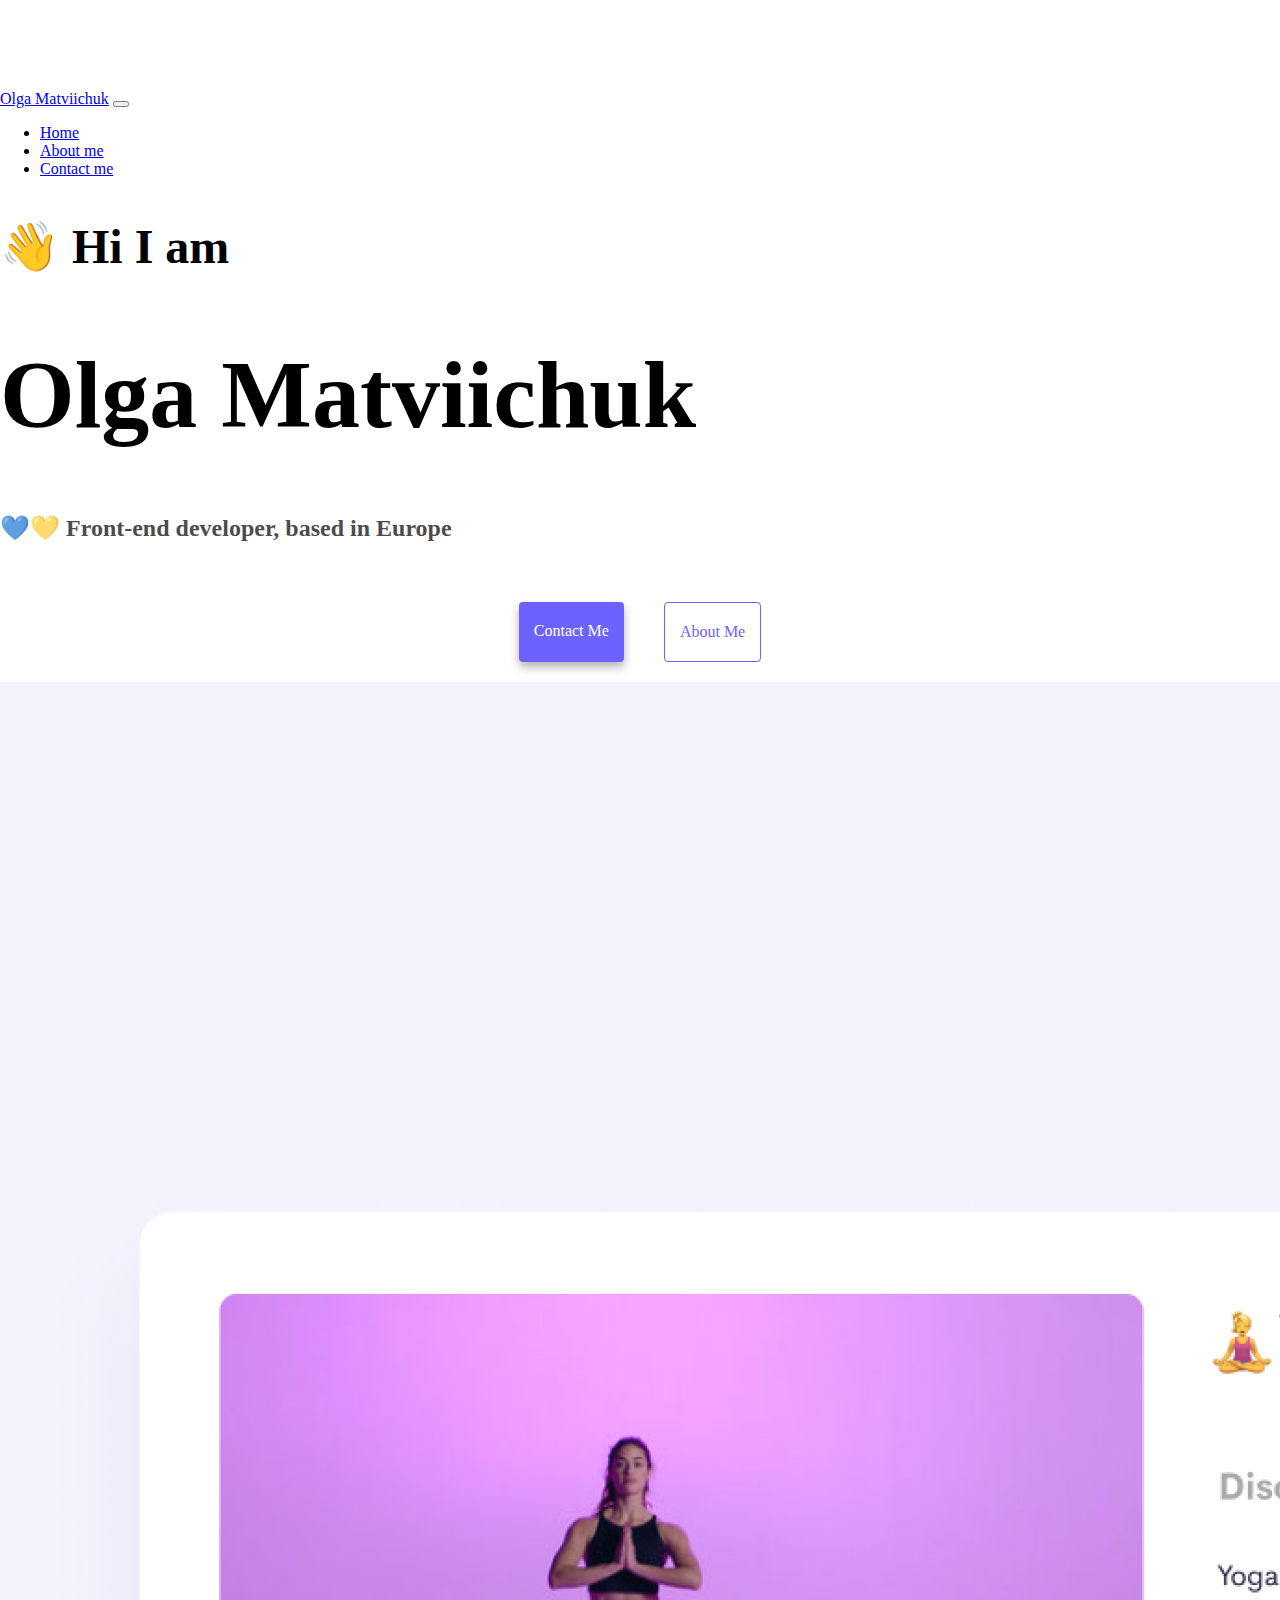
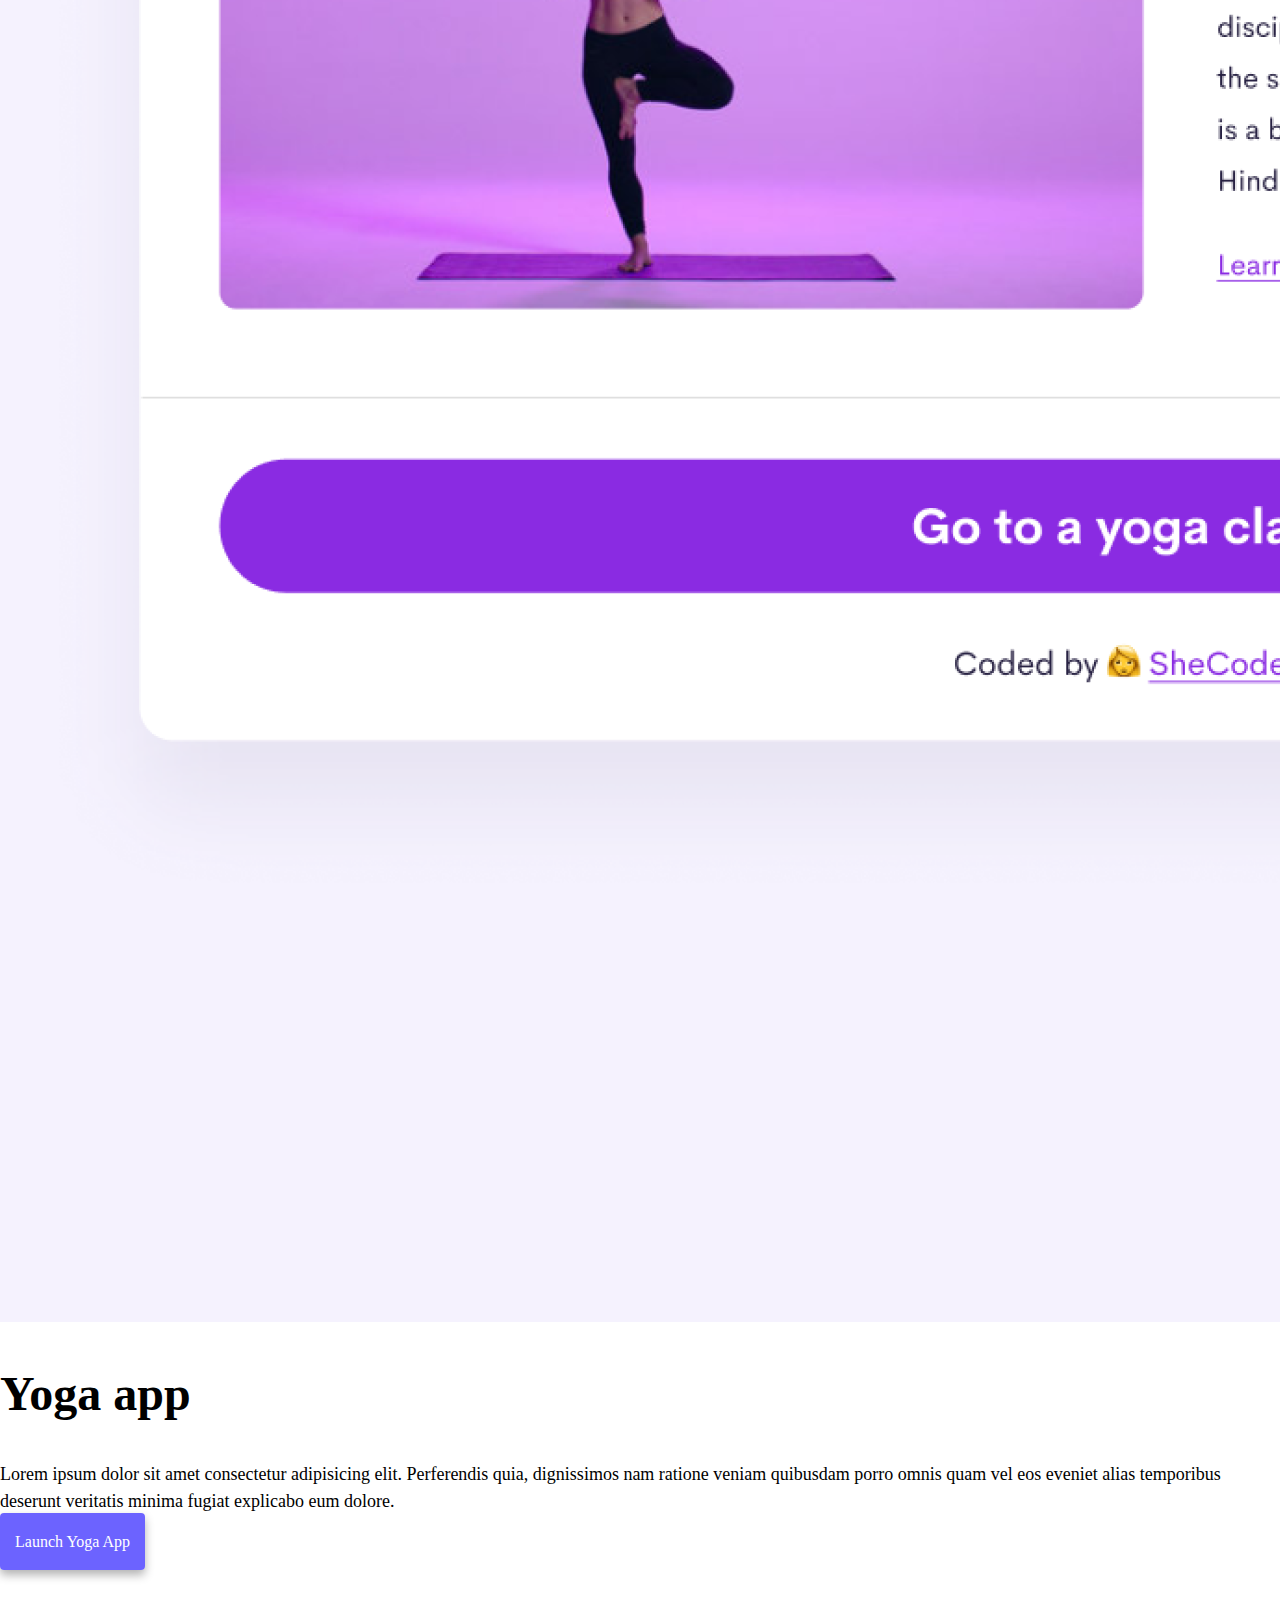
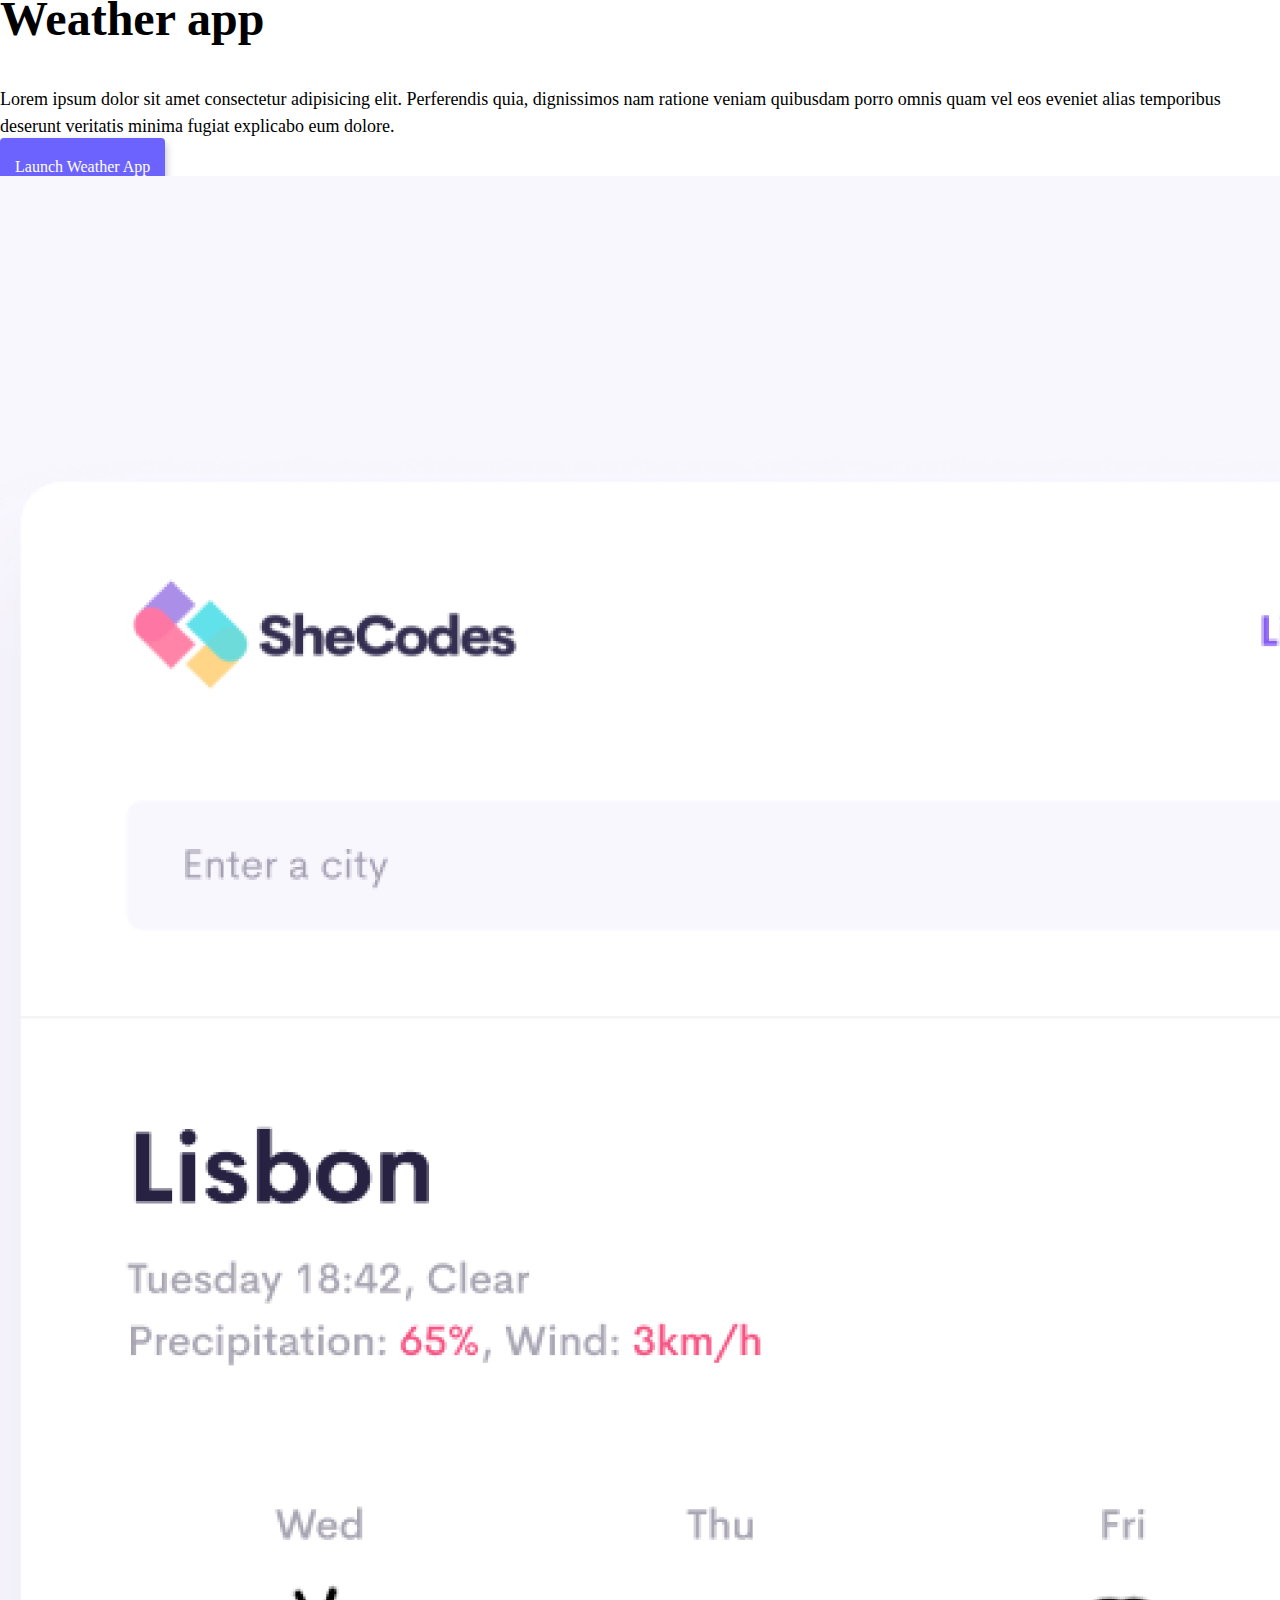
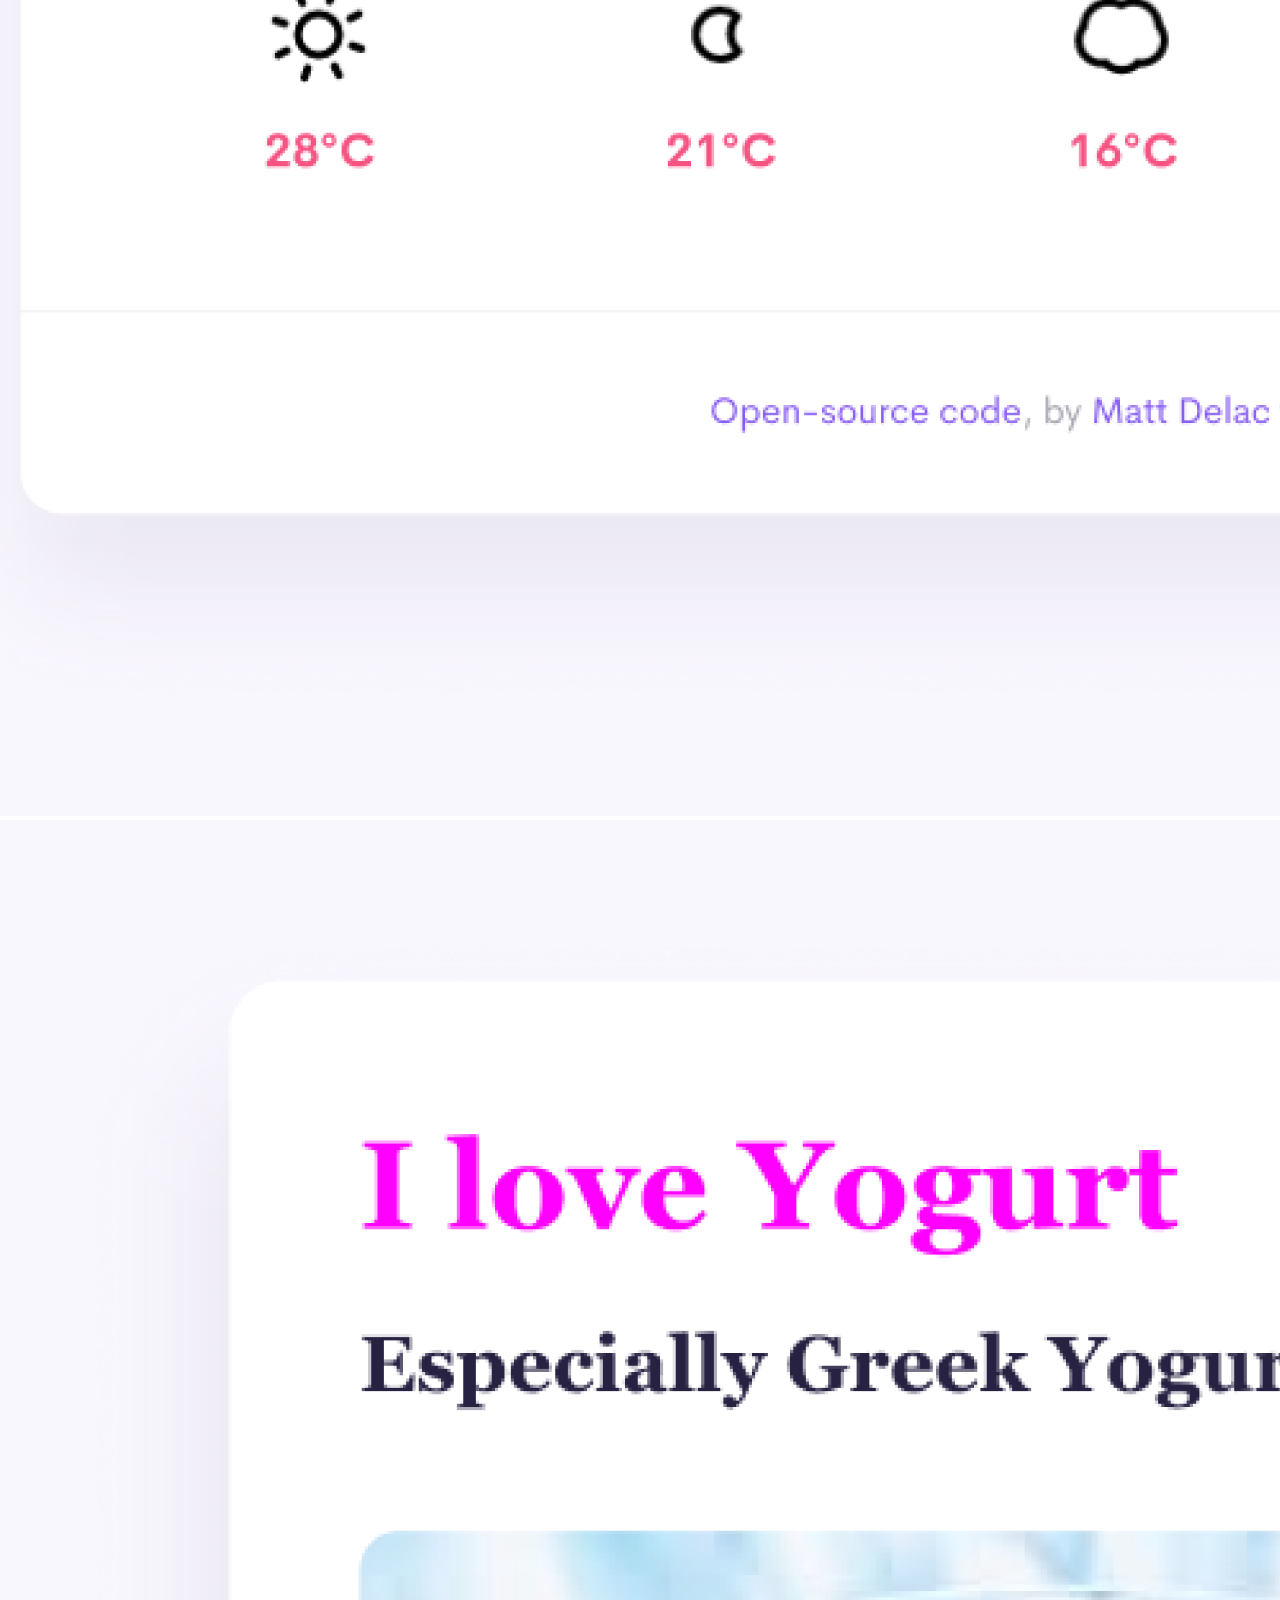
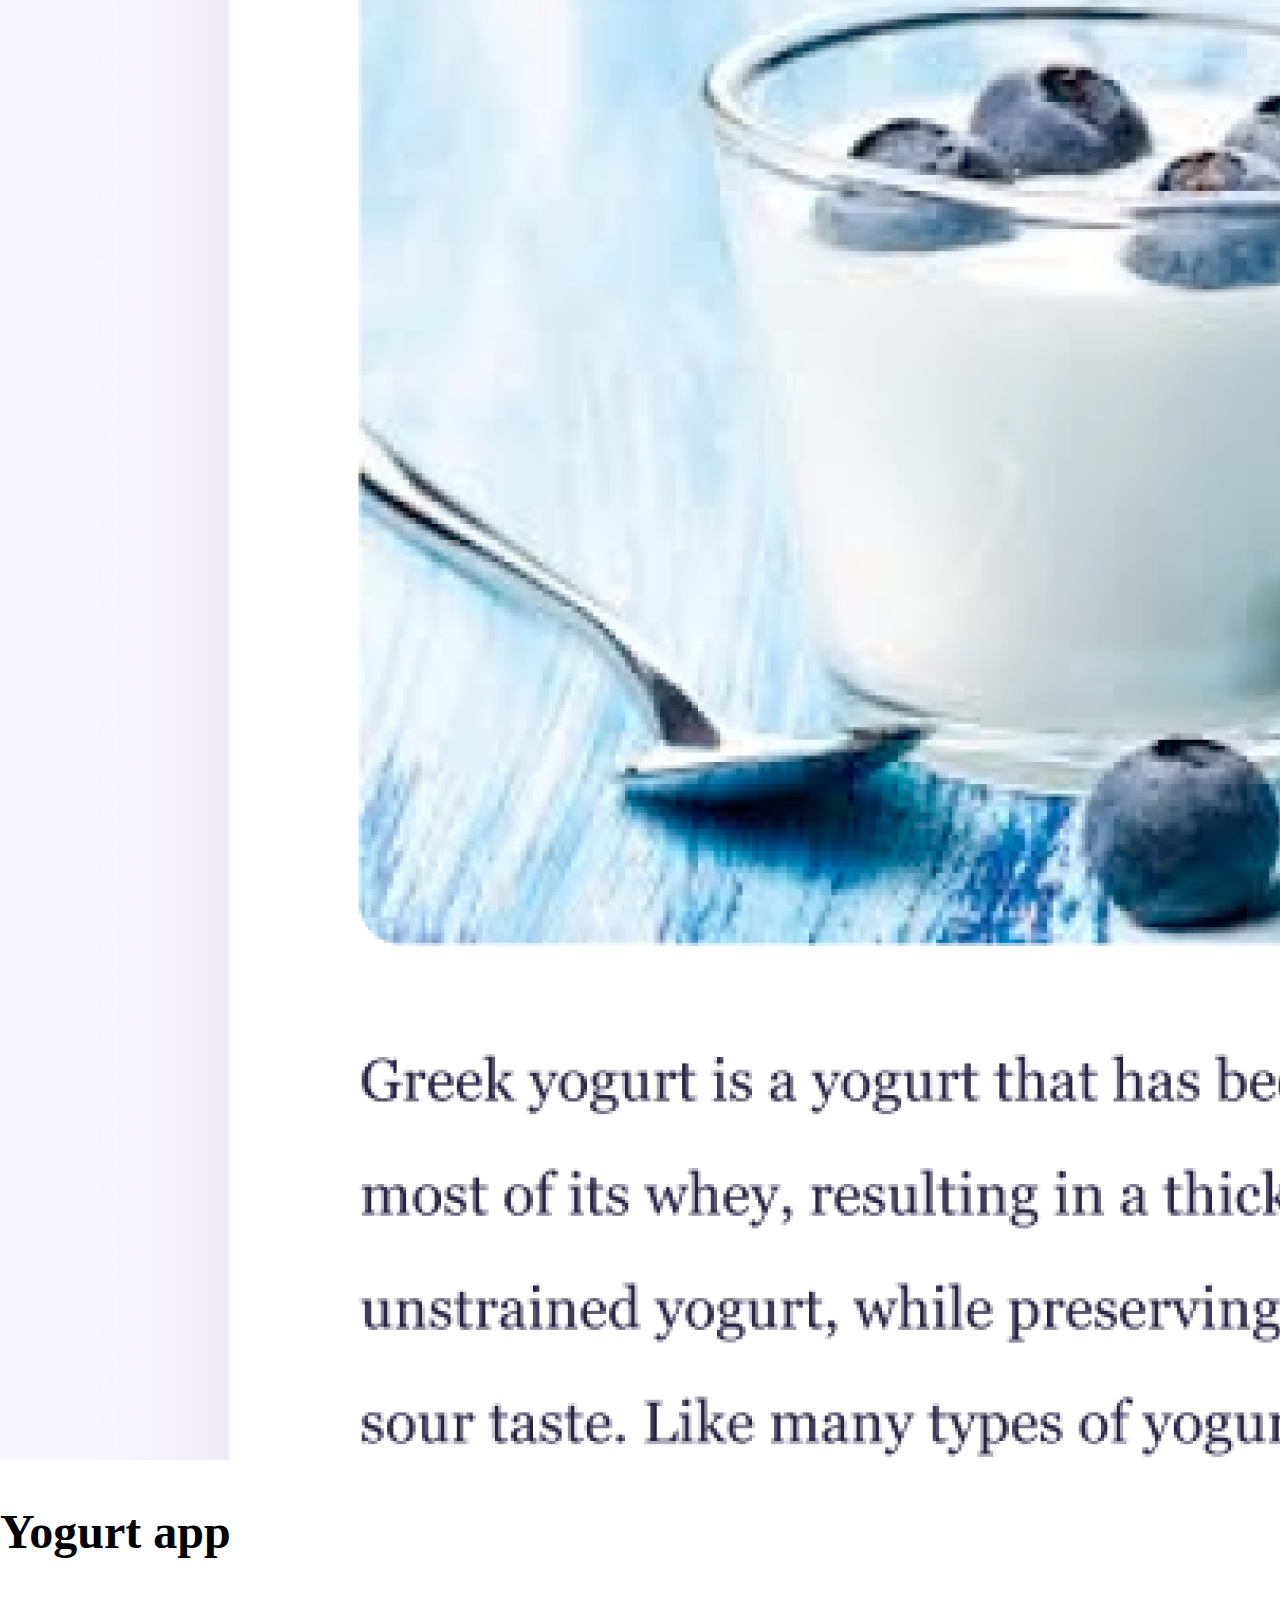
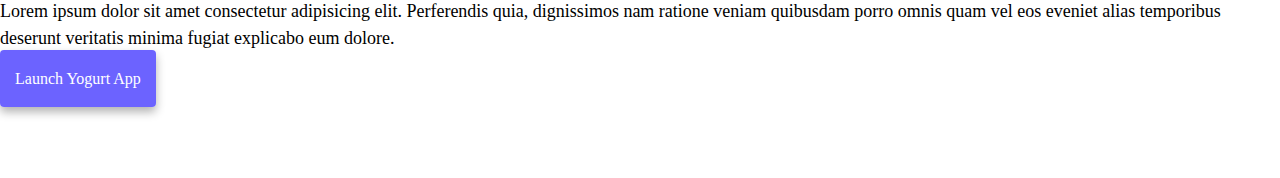
<file: index.html>
<!DOCTYPE html>
<html lang="en">
  <head>
    <meta charset="UTF-8" />
    <meta http-equiv="X-UA-Compatible" content="IE=edge" />
    <meta name="viewport" content="width=device-width, initial-scale=1.0" />
    <!-- CSS only -->
    <link
      href="https://cdn.jsdelivr.net/npm/bootstrap@5.2.0/dist/css/bootstrap.min.css"
      rel="stylesheet"
      integrity="sha384-gH2yIJqKdNHPEq0n4Mqa/HGKIhSkIHeL5AyhkYV8i59U5AR6csBvApHHNl/vI1Bx"
      crossorigin="anonymous"
    />
    <!-- JavaScript Bundle with Popper -->
    <script
      src="https://cdn.jsdelivr.net/npm/bootstrap@5.2.0/dist/js/bootstrap.bundle.min.js"
      integrity="sha384-A3rJD856KowSb7dwlZdYEkO39Gagi7vIsF0jrRAoQmDKKtQBHUuLZ9AsSv4jD4Xa"
      crossorigin="anonymous"
    ></script>
    <meta
      name="description"
      content="Olga Matviichuk is a front-end developer based in Europe, check out her projects portfolio and contact her for job inquiries"
    />
    <title>App Portfolio | Olga Matviichuk</title>
    <link rel="stylesheet" href="/style.css" />
  </head>
  <body>
    <nav class="navbar navbar-expand-lg navbar-light bg-light fixed-top mt-30">
      <div class="container">
        <a class="navbar-brand" href="/index.html">Olga Matviichuk</a>
        <button
          class="navbar-toggler"
          type="button"
          data-bs-toggle="collapse"
          data-bs-target="#navbarNav"
          aria-controls="navbarNav"
          aria-expanded="false"
          aria-label="Toggle navigation"
        >
          <span class="navbar-toggler-icon"></span>
        </button>
        <div class="collapse navbar-collapse" id="navbarNav">
          <ul class="navbar-nav">
            <li class="nav-item">
              <a class="nav-link active" aria-current="page" href="/index.html"
                >Home</a
              >
            </li>
            <li class="nav-item">
              <a class="nav-link" href="/about.html">About me</a>
            </li>
            <li class="nav-item">
              <a class="nav-link" href="/about.html#contact">Contact me</a>
            </li>
          </ul>
        </div>
      </div>
    </nav>

    <h2 class="text-center mt-100">👋 Hi I am</h2>
    <h1 class="text-center">Olga Matviichuk</h1>
    <h3 class="text-center">💙💛 Front-end developer, based in Europe</h3>

    <div class="navigation-links">
      <a
        href="/about.html#contact"
        class="contact-link"
        title="Contact Olga Matviichuk"
        >Contact me</a
      >
      <a href="/about.html" class="about-link" title="About Olga Matviichuk"
        >About me</a
      >
    </div>
    <div class="container">
      <div class="row mt-5">
        <div class="col-md-6">
          <img
            src="/images/yoga.png"
            class="img-fluid rounded d-none d-md-block"
            alt="yoga project"
          />
        </div>
        <div class="col-md-6">
          <h2 class="mb-3">Yoga app</h2>
          <p>
            Lorem ipsum dolor sit amet consectetur adipisicing elit. Perferendis
            quia, dignissimos nam ratione veniam quibusdam porro omnis quam vel
            eos eveniet alias temporibus deserunt veritatis minima fugiat
            explicabo eum dolore.
          </p>
          <div class="mt-5">
            <a href="#" class="primary-link" title="yoga app"
              >Launch Yoga App</a
            >
          </div>
        </div>
      </div>
    </div>
    <div class="container">
      <div class="row mt-5">
        <div class="col-md-6">
          <h2 class="mb-3">Weather app</h2>
          <p>
            Lorem ipsum dolor sit amet consectetur adipisicing elit. Perferendis
            quia, dignissimos nam ratione veniam quibusdam porro omnis quam vel
            eos eveniet alias temporibus deserunt veritatis minima fugiat
            explicabo eum dolore.
          </p>
          <div class="mt-5">
            <a href="#" class="primary-link" title="weather app"
              >Launch Weather app</a
            >
          </div>
        </div>
        <div class="col-md-6">
          <img
            src="/images/weather.png"
            class="img-fluid rounded d-none d-md-block"
            alt="weather project"
          />
        </div>
      </div>
    </div>
    <div class="container">
      <div class="row mt-5">
        <div class="col-md-6">
          <img
            src="/images/yogurt.png"
            class="img-fluid rounded d-none d-md-block"
            alt="yogurt project"
          />
        </div>
        <div class="col-md-6">
          <h2 class="mb-3">Yogurt app</h2>
          <p>
            Lorem ipsum dolor sit amet consectetur adipisicing elit. Perferendis
            quia, dignissimos nam ratione veniam quibusdam porro omnis quam vel
            eos eveniet alias temporibus deserunt veritatis minima fugiat
            explicabo eum dolore.
          </p>
          <div class="mt-5">
            <a href="#" class="primary-link" title="yogurt app"
              >Launch Yogurt app</a
            >
          </div>
        </div>
      </div>
    </div>
  </body>
</html>
</file>
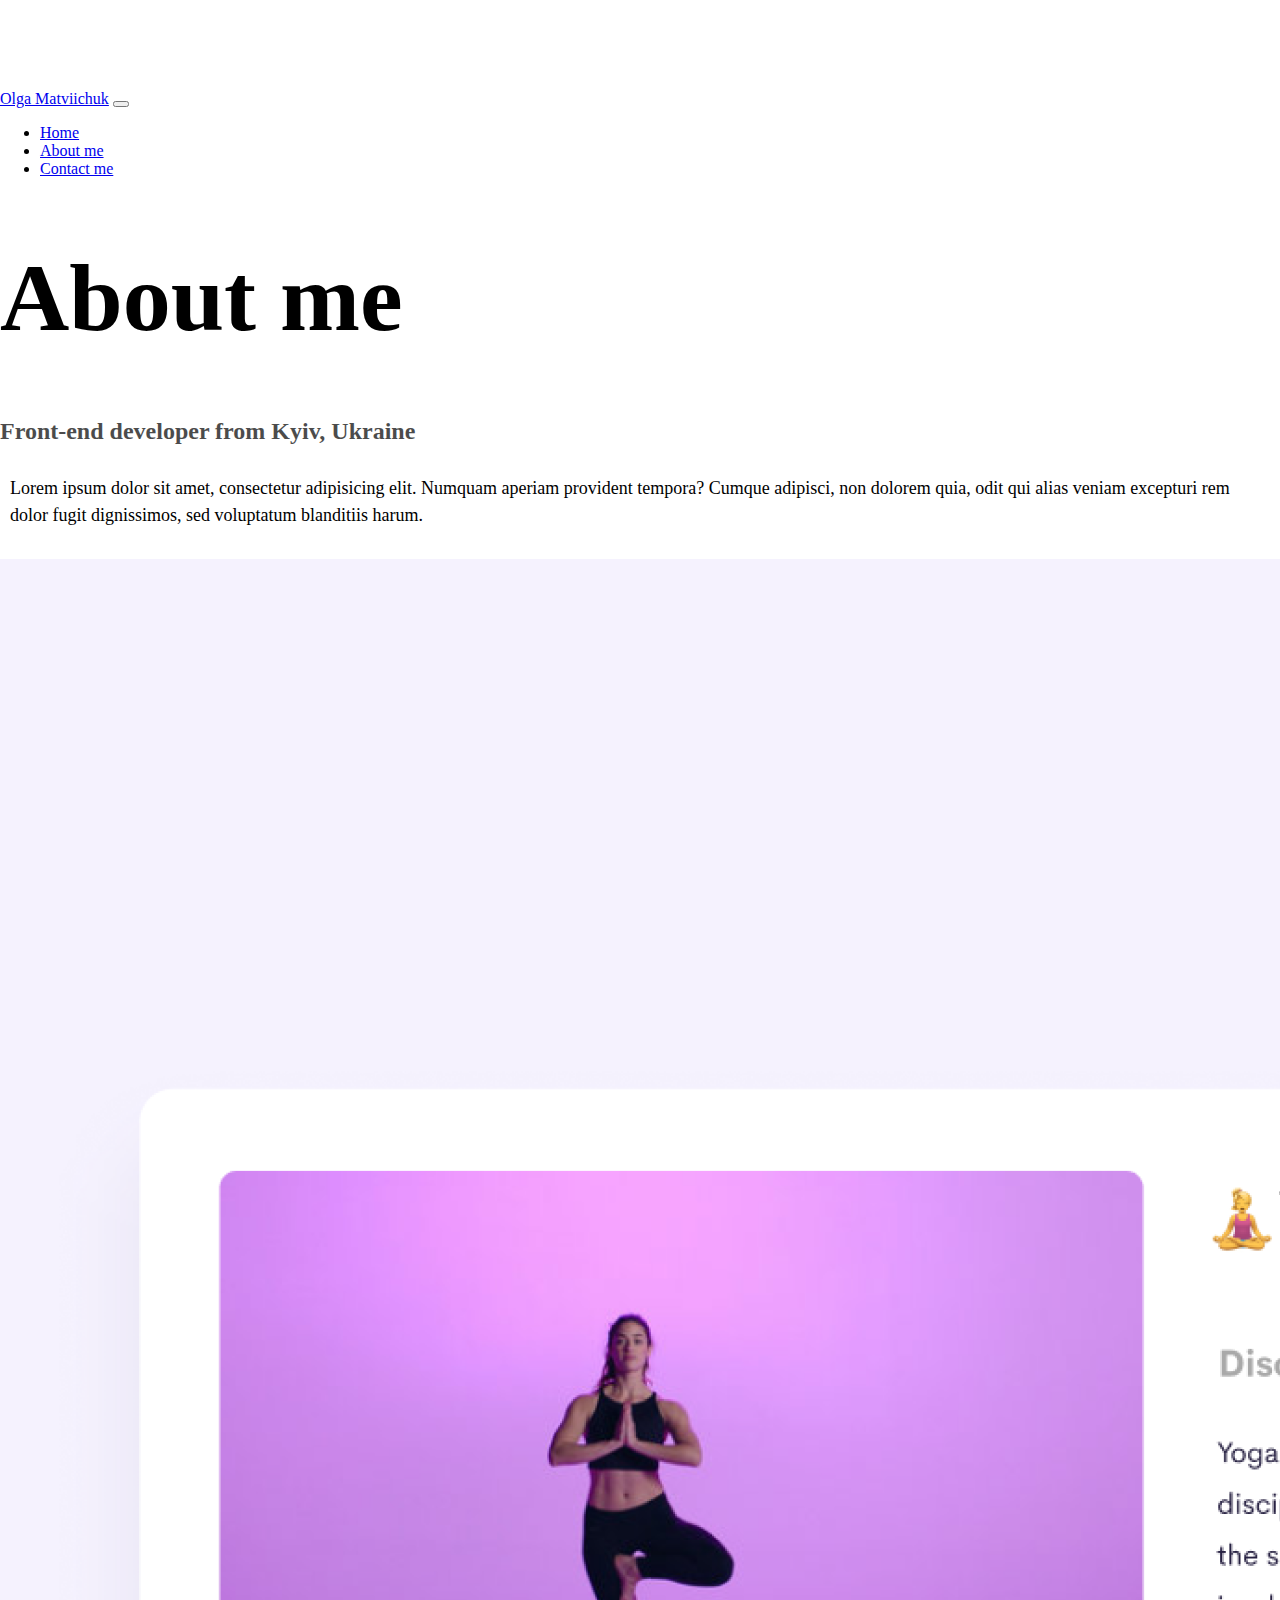
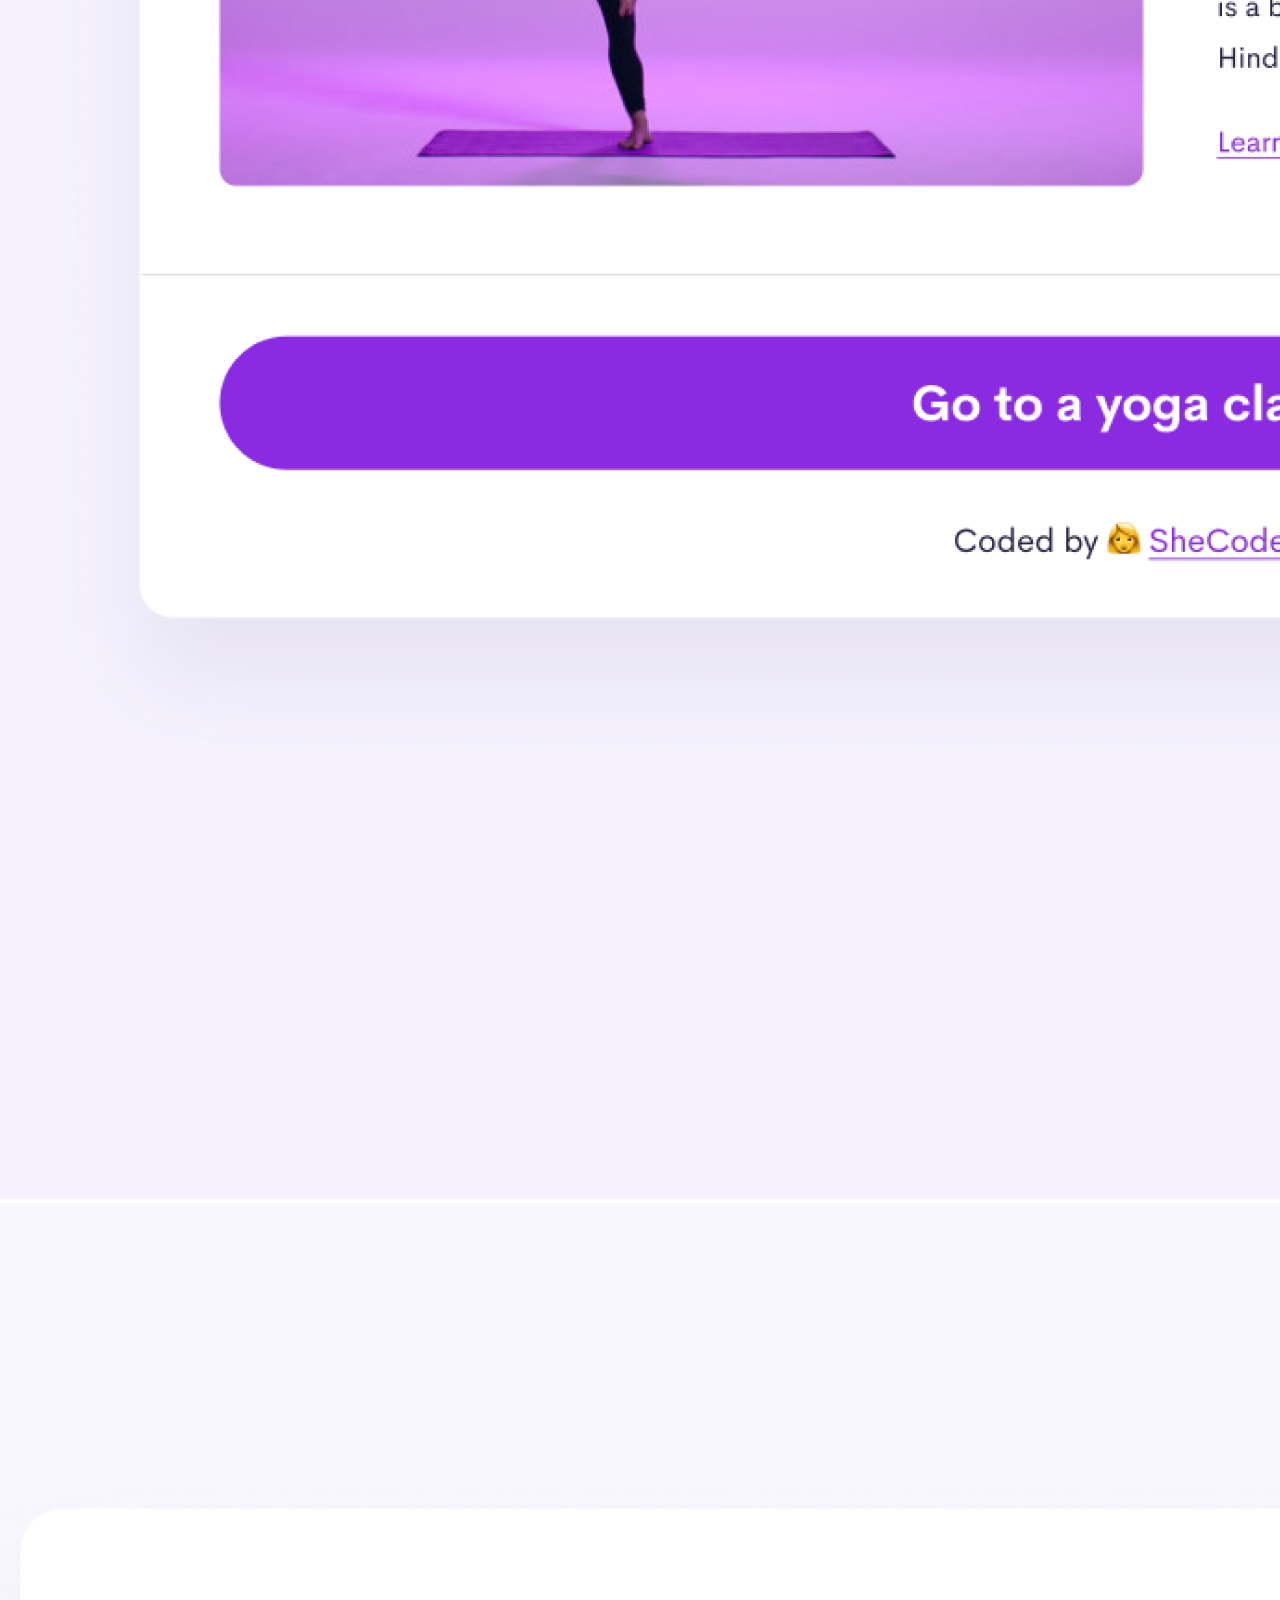
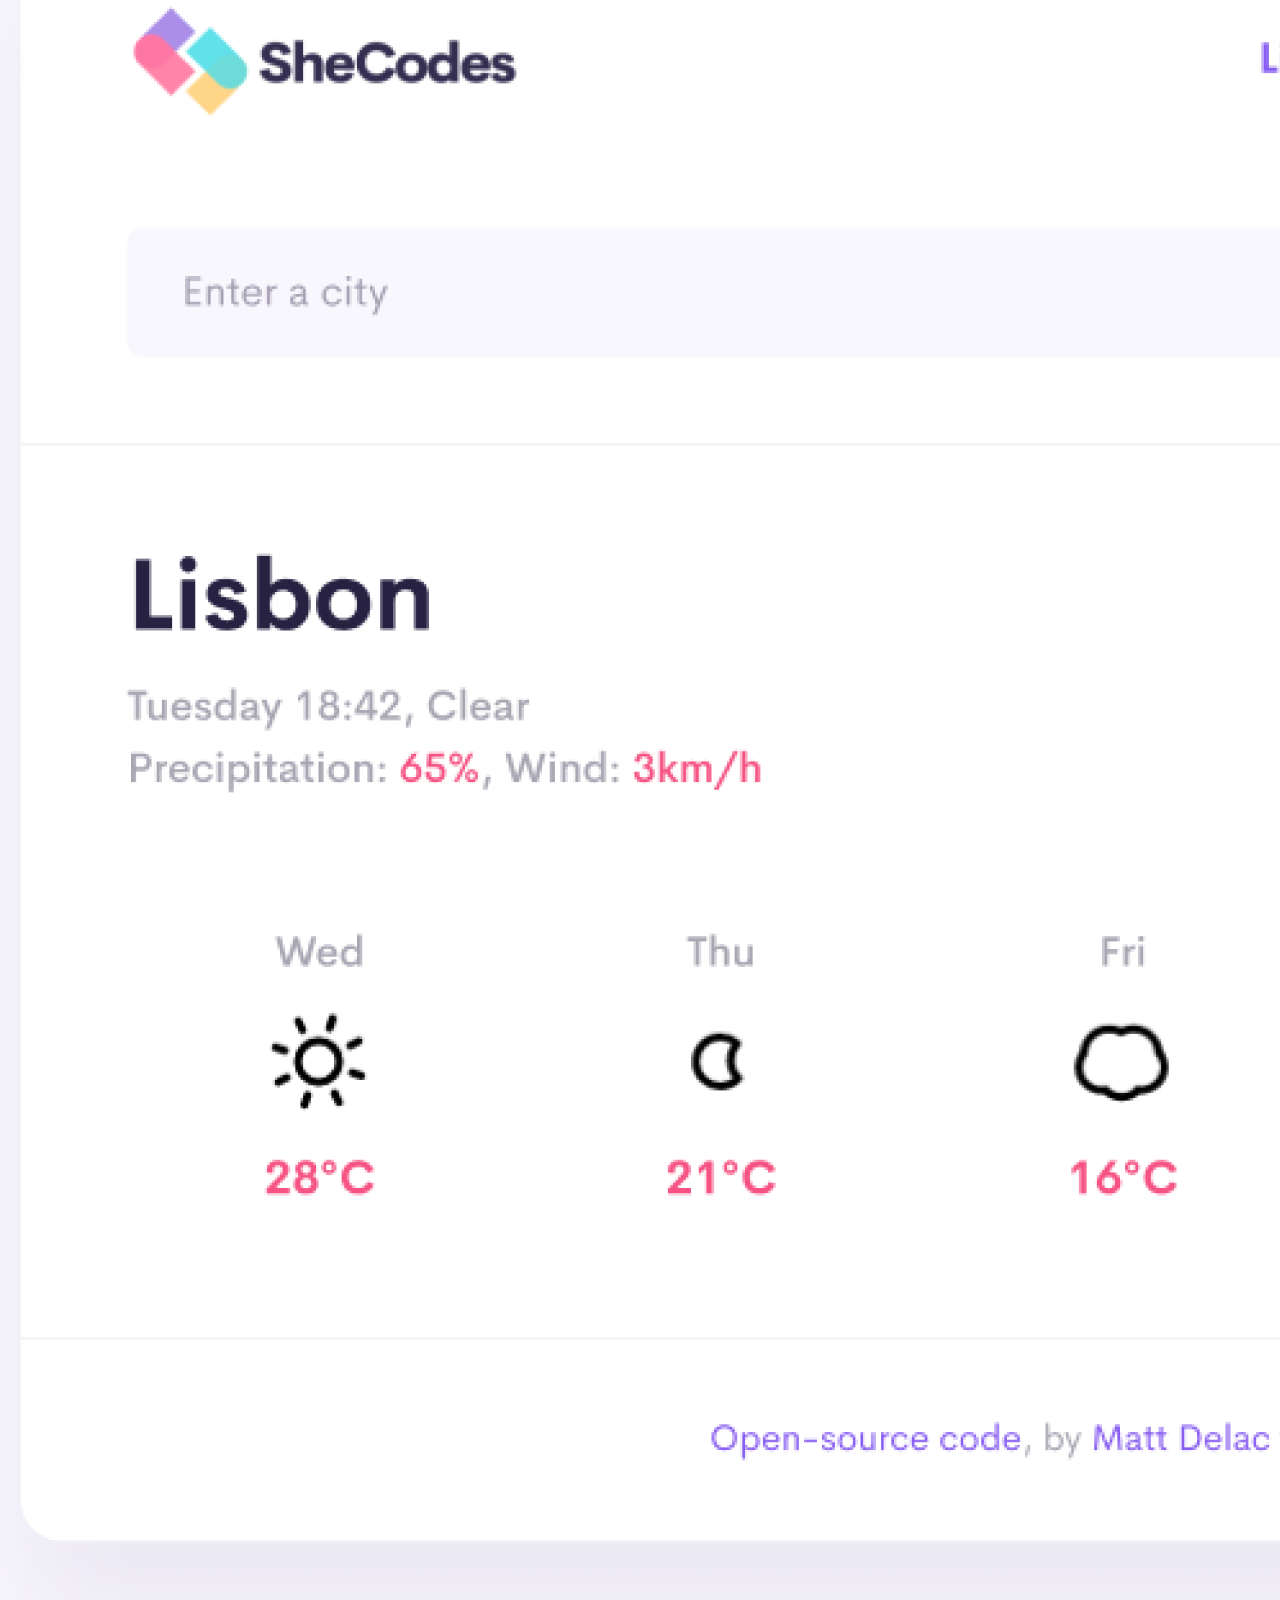
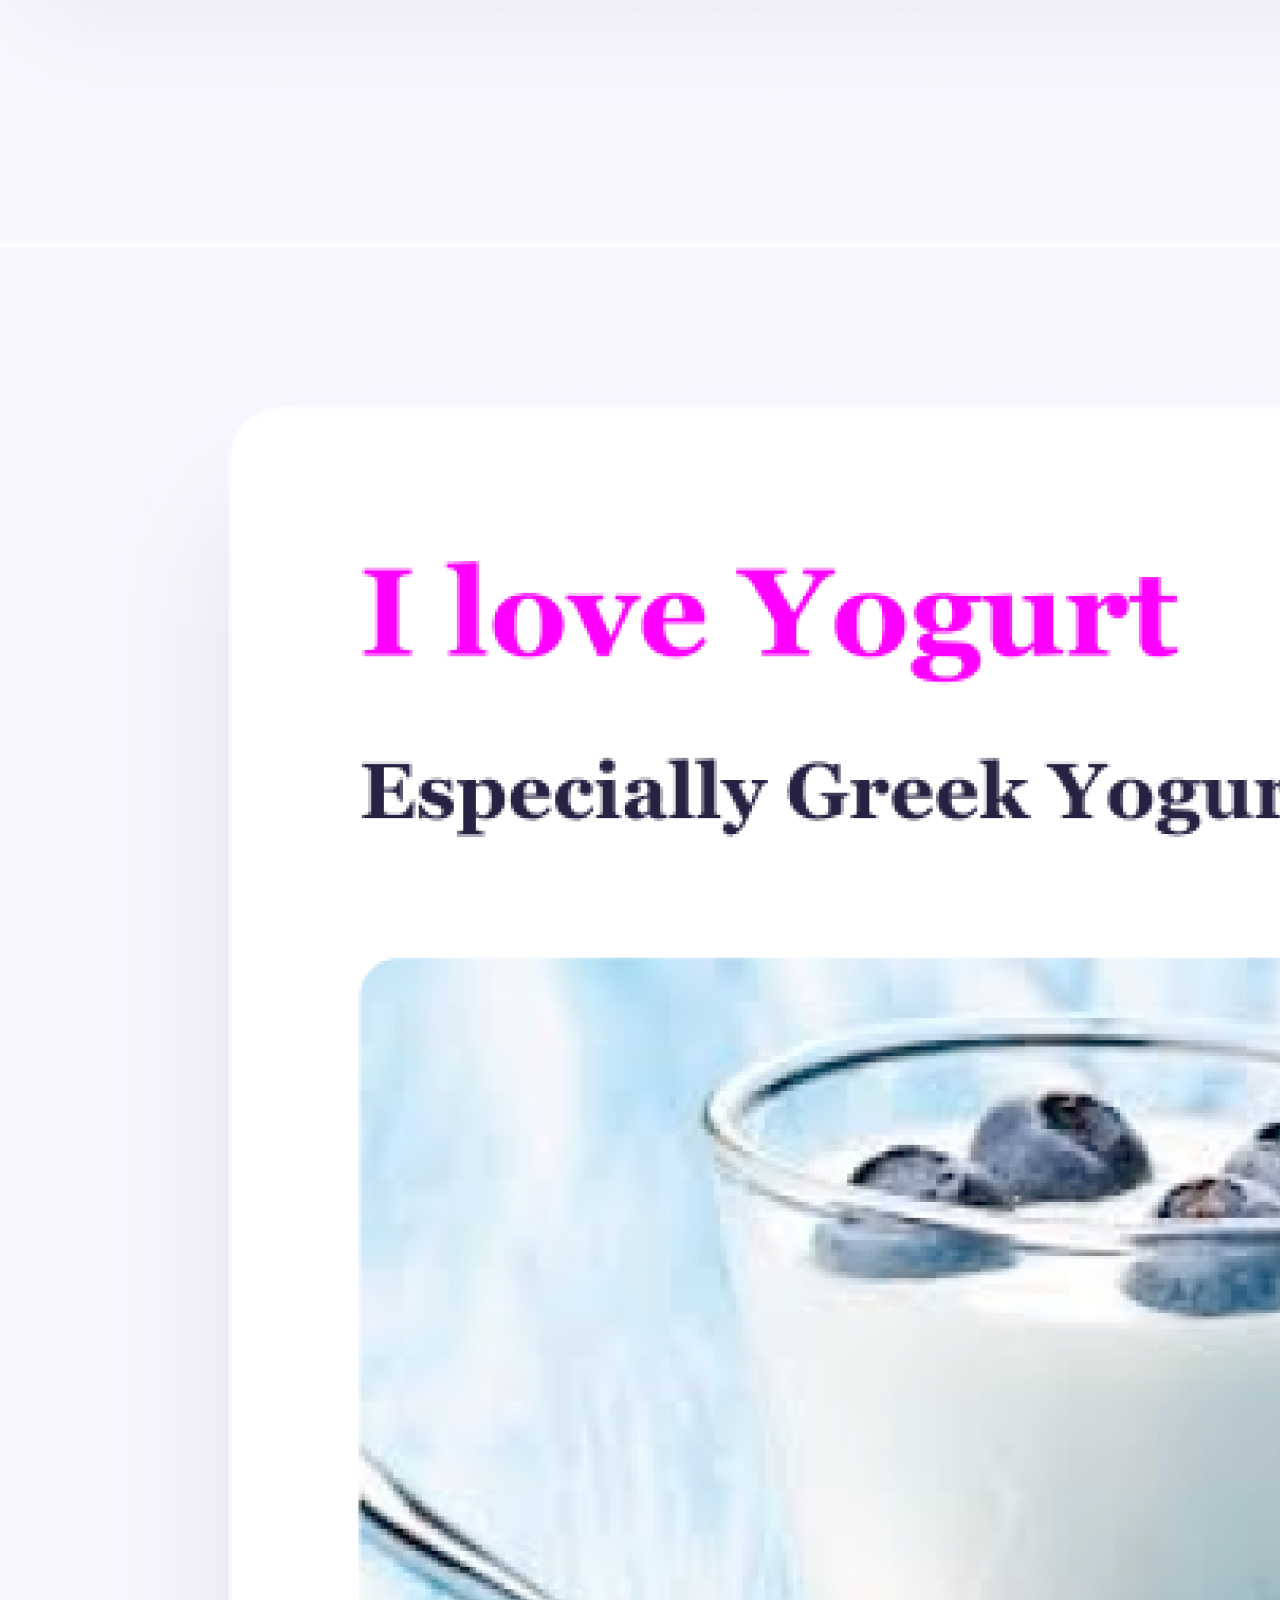
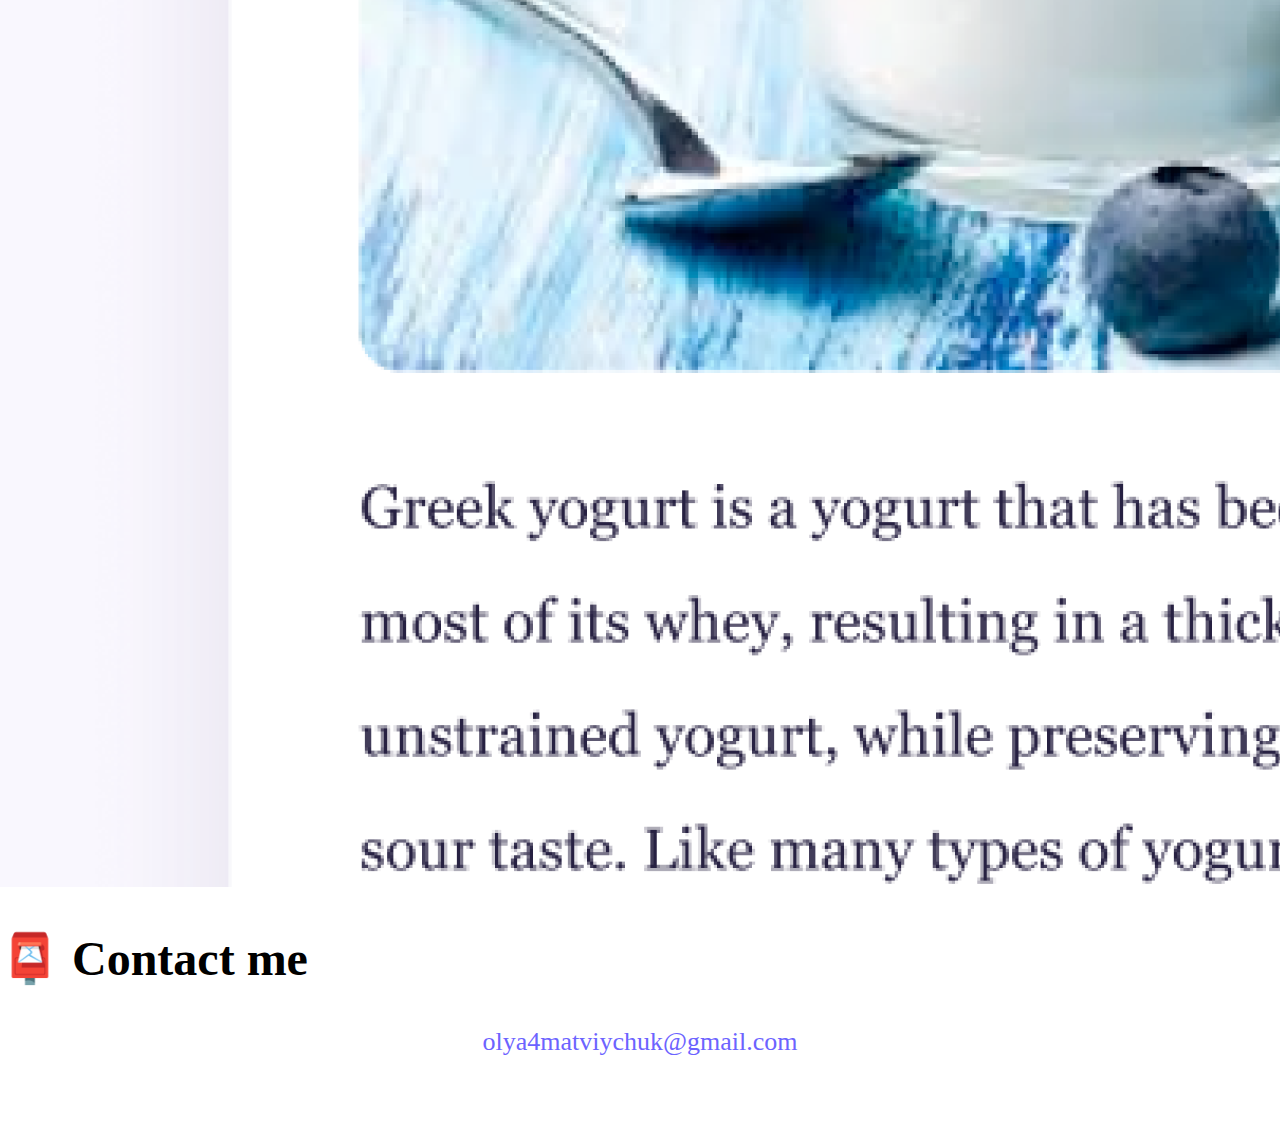
<file: about.html>
<!DOCTYPE html>
<html lang="en">
  <head>
    <meta charset="UTF-8" />
    <meta http-equiv="X-UA-Compatible" content="IE=edge" />
    <meta name="viewport" content="width=device-width, initial-scale=1.0" />

    <!-- CSS only -->
    <link
      href="https://cdn.jsdelivr.net/npm/bootstrap@5.2.0/dist/css/bootstrap.min.css"
      rel="stylesheet"
      integrity="sha384-gH2yIJqKdNHPEq0n4Mqa/HGKIhSkIHeL5AyhkYV8i59U5AR6csBvApHHNl/vI1Bx"
      crossorigin="anonymous"
    />
    <!-- JavaScript Bundle with Popper -->
    <script
      src="https://cdn.jsdelivr.net/npm/bootstrap@5.2.0/dist/js/bootstrap.bundle.min.js"
      integrity="sha384-A3rJD856KowSb7dwlZdYEkO39Gagi7vIsF0jrRAoQmDKKtQBHUuLZ9AsSv4jD4Xa"
      crossorigin="anonymous"
    ></script>
    <link rel="stylesheet" href="/style.css" />
    <meta
      name="description"
      content="About Olga Matviichuk, a front-end developer based in Europe"
    />
    <title>About me | Olga Matviichuk</title>
  </head>
  <body>
    <nav class="navbar navbar-expand-lg navbar-light bg-light fixed-top">
      <div class="container">
        <a class="navbar-brand" href="/index.html">Olga Matviichuk</a>
        <button
          class="navbar-toggler"
          type="button"
          data-bs-toggle="collapse"
          data-bs-target="#navbarNav"
          aria-controls="navbarNav"
          aria-expanded="false"
          aria-label="Toggle navigation"
        >
          <span class="navbar-toggler-icon"></span>
        </button>
        <div class="collapse navbar-collapse" id="navbarNav">
          <ul class="navbar-nav">
            <li class="nav-item">
              <a class="nav-link" href="/index.html">Home</a>
            </li>
            <li class="nav-item">
              <a class="nav-link active" aria-current="page" href="/about.html"
                >About me</a
              >
            </li>
            <li class="nav-item">
              <a class="nav-link" href="/about.html#contact">Contact me</a>
            </li>
          </ul>
        </div>
      </div>
    </nav>
    <h1 class="text-center">About me</h1>
    <h3 class="text-center">Front-end developer from Kyiv, Ukraine</h3>
    <div class="about-paragraphs text-center mt=30">
      <p>
        Lorem ipsum dolor sit amet, consectetur adipisicing elit. Numquam
        aperiam provident tempora? Cumque adipisci, non dolorem quia, odit qui
        alias veniam excepturi rem dolor fugit dignissimos, sed voluptatum
        blanditiis harum.
      </p>
    </div>
    <div class="container">
      <div class="row">
        <div class="col-sm-4">
          <img
            src="/images/yoga.png"
            class="img-fluid p-2 shadow rounded"
            alt="yoga project"
          />
        </div>
        <div class="col-sm-4">
          <img
            src="/images/weather.png"
            class="img-fluid p-2 shadow rounded"
            alt="weather project"
          />
        </div>
        <div class="col-sm-4">
          <img
            src="/images/yogurt.png"
            class="img-fluid p-2 shadow rounded"
            alt="yoga project"
          />
        </div>
      </div>
    </div>
    <div id="contact" class="mt-5">
      <h2 class="text-center">📮 Contact me</h2>
      <a href="mailto:olya4matviychuk@gmail.com" class="email-link">
        olya4matviychuk@gmail.com
      </a>
    </div>
  </body>
</html>
</file>
<file: style.css>
:root {
  --primary-color: #6c63ff;
  --secondary-color: #f5f2fe;
  --box-shadow: 0 5px 10px rgba(0, 0, 0, 0.3);
}

body {
  margin: 90px auto;
}

h1 {
  font-size: 96px;
}

@media (max-width: 576px) {
  h1 {
    font-size: 48px;
    line-height: 1.5;
  }
}

h2 {
  font-size: 48px;
}

@media (max-width: 576px) {
  h2 {
    font-size: 32px;
    text-align: center;
    margin-top: 10px;
  }
}

h3 {
  font-size: 24px;
  opacity: 0.7;
}
@media (max-width: 576px) {
  h3 {
    font-size: 22px;
    text-align: center;
  }
}

p {
  border-radius: 4px;
  font-size: 18px;
  line-height: 1.5;
}

@media (max-width: 576px) {
  p {
    text-align: center;
  }
}
.navigation-links {
  display: flex;
  margin-top: 40px;
  justify-content: center;
}
.navigation-links a {
  margin: 20px;
  border-radius: 4px;
  padding: 20px 15px;
  text-decoration: none;
  text-transform: capitalize;
}

.contact-link {
  background: var(--primary-color);
  box-shadow: var(--box-shadow);
  color: white;
}

.about-link {
  color: var(--primary-color);
  border: 1px solid var(--primary-color);
}

.email-link {
  display: flex;
  justify-content: center;
  color: var(--primary-color);
  font-size: 26px;
  text-decoration: none;
}

.email-link:hover {
  text-decoration: underline;
}

.primary-link {
  border-radius: 4px;
  padding: 20px 15px;
  text-decoration: none;
  text-transform: capitalize;
  background: var(--primary-color);
  box-shadow: var(--box-shadow);
  color: white;
}

@media (max-width: 576px) {
  .primary-link {
    display: block;
    text-align: center;
    margin: 0 20px;
  }
}
.about-paragraphs p {
  margin: 30px 10px;
}
</file>
